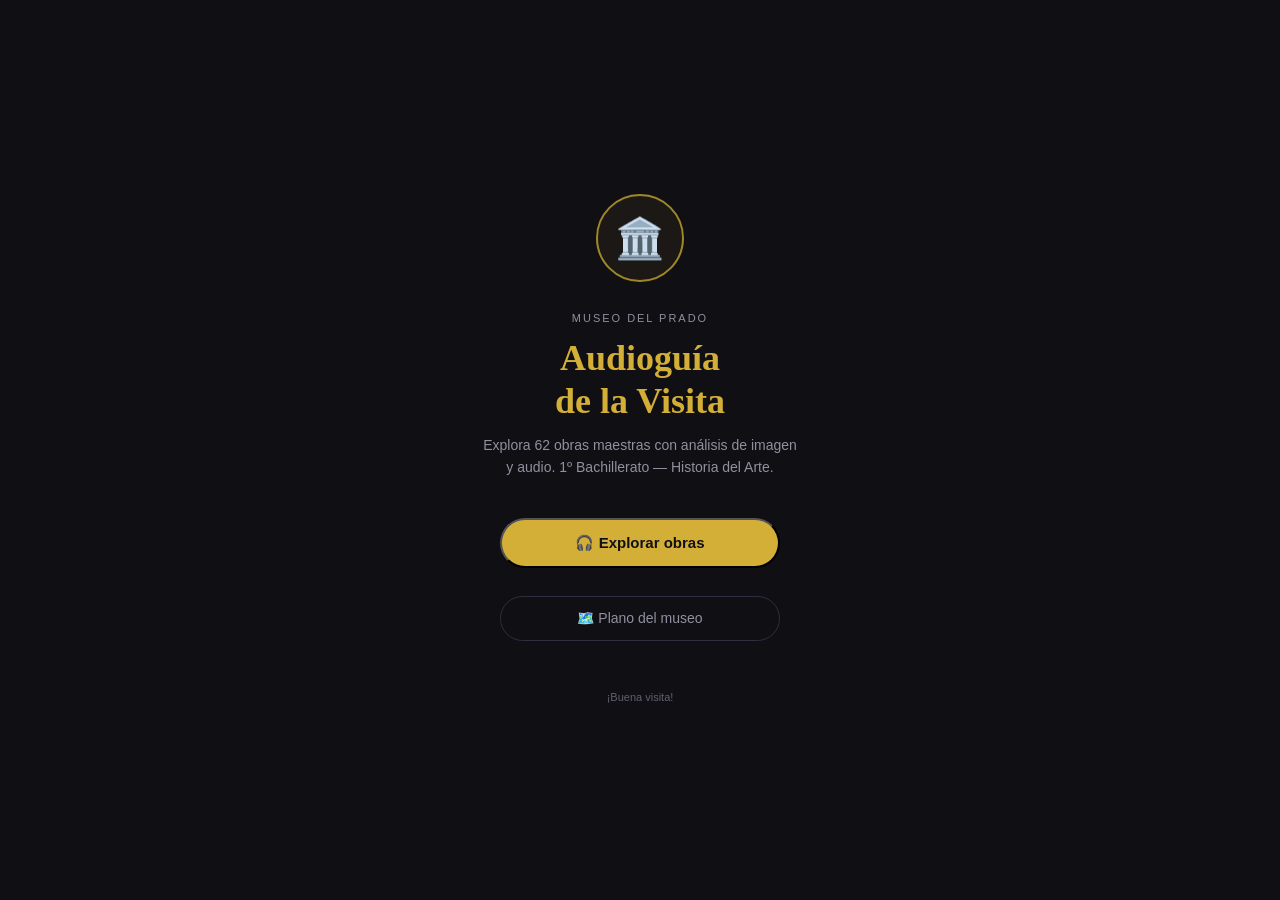
<file: index.html>
<!DOCTYPE html>
<html lang="es">
<head>
  <meta charset="UTF-8">
  <meta name="viewport" content="width=device-width, initial-scale=1.0">
  <meta name="description" content="Audioguía digital del Museo del Prado — 1º Bachillerato">
  <meta name="theme-color" content="#c8a96e">
  <title>Audioguía · Museo del Prado</title>
  <link rel="manifest" href="manifest.json">
  <link rel="apple-touch-icon" href="assets/icons/apple-touch-icon.png">
  <link rel="stylesheet" href="css/style.css">
  <script>
    if ('serviceWorker' in navigator) {
      navigator.serviceWorker.register('./sw.js')
        .catch(err => console.warn('SW no registrado:', err));
    }
  </script>
  <style>
    /* Estilos específicos de la pantalla de inicio */
    body { overflow-x: hidden; }

    /* ── PANTALLA DE BIENVENIDA ── */
    #screen-welcome {
      display: flex;
      flex-direction: column;
      min-height: 100vh;
      align-items: center;
      justify-content: center;
      padding: 40px 24px;
      text-align: center;
    }
    .welcome-emblem {
      width: 88px; height: 88px;
      border: 2px solid #A08828;
      border-radius: 50%;
      display: flex; align-items: center; justify-content: center;
      font-size: 40px;
      margin: 0 auto 28px;
      background: rgba(212,175,55,0.06);
    }
    .welcome-supertitle {
      font-size: 11px;
      letter-spacing: 0.18em;
      color: #9090A0;
      text-transform: uppercase;
      margin-bottom: 10px;
    }
    .welcome-title {
      font-family: Georgia, serif;
      font-size: clamp(24px, 7vw, 36px);
      color: #D4AF37;
      line-height: 1.2;
      margin-bottom: 10px;
    }
    .welcome-sub {
      font-size: 14px;
      color: #9090A0;
      margin-bottom: 40px;
      max-width: 320px;
    }
    .welcome-actions { display: flex; flex-direction: column; gap: 12px; width: 100%; max-width: 280px; }

    /* ── PANTALLA PRINCIPAL (lista de obras) ── */
    #screen-main { display: none; }

    .main-header {
      background: #1A1A24;
      border-bottom: 1px solid #2E2E40;
      padding: 14px 16px 12px;
      position: sticky;
      top: 0;
      z-index: 50;
    }
    .main-header-top {
      display: flex;
      align-items: center;
      justify-content: space-between;
      margin-bottom: 12px;
    }
    .main-header-logo {
      font-family: Georgia, serif;
      font-size: 15px;
      color: #D4AF37;
      letter-spacing: 0.04em;
    }
    .main-header-count {
      font-size: 12px;
      color: #606070;
    }

    /* Contenido desplazable */
    .main-content {
      padding: 16px 16px 32px;
      max-width: 680px;
      margin: 0 auto;
    }

    /* Obras list */
    #obras-list .obra-card-mini:not([data-visible="true"]) { display: none; }
  </style>
</head>
<body>

<!-- ═══════════════════════════════════════════
     PANTALLA 1: BIENVENIDA
═══════════════════════════════════════════ -->
<div id="screen-welcome">
  <div class="welcome-emblem">🏛️</div>
  <p class="welcome-supertitle">Museo del Prado</p>
  <h1 class="welcome-title">Audioguía<br>de la Visita</h1>
  <p class="welcome-sub">Explora 62 obras maestras con análisis de imagen y audio. 1º Bachillerato — Historia del Arte.</p>
  <div class="welcome-actions">
    <button class="home-btn" onclick="mostrarPantallaObras()">
      🎧 Explorar obras
    </button>
    <a href="assets/plano/plano_esp.pdf" target="_blank" rel="noopener" class="home-btn-secondary">
      🗺️ Plano del museo
    </a>
  </div>
  <p class="home-footer">
    ¡Buena visita!
  </p>
</div>

<!-- ═══════════════════════════════════════════
     PANTALLA 2: LISTA DE OBRAS
═══════════════════════════════════════════ -->
<div id="screen-main">

  <div class="main-header">
    <div class="main-header-top">
      <span class="main-header-logo">🏛️ Audioguía · Prado</span>
      <span class="main-header-count" id="obras-count"></span>
    </div>

    <!-- Barra de búsqueda -->
    <div class="search-bar">
      <span class="search-icon" aria-hidden="true">🔍</span>
      <input
        type="search"
        id="search-input"
        placeholder="Buscar obra o autor…"
        autocomplete="off"
        autocorrect="off"
        spellcheck="false"
        oninput="filtrar()"
      >
    </div>

    <!-- Chips de sala -->
    <div class="sala-filter" id="sala-filter" role="group" aria-label="Filtrar por sala">
      <button class="sala-chip active" data-sala="" onclick="filtrarSala(this, '')">Todas</button>
      <!-- Los chips de salas se generan dinámicamente -->
    </div>
  </div>

  <div class="main-content">
    <div id="obras-list" class="obras-list" role="list">
      <!-- Las cards se generan dinámicamente -->
    </div>
    <div id="empty-state" class="empty-state hidden">
      <div class="empty-icon">🔎</div>
      <p>No se encontraron obras con ese criterio.</p>
    </div>
  </div>

</div>

<!-- ═══════════════════════════════════════════
     SCRIPTS
═══════════════════════════════════════════ -->
<script src="js/data.js"></script>
<script>
// ── Estado de filtros ──────────────────────────────────────────
let salaActiva = '';
let textoBusqueda = '';

// ── Inicialización ─────────────────────────────────────────────
function init() {
  generarChipsSalas();
  renderizarObras();
}

// ── Pantalla de bienvenida → lista ─────────────────────────────
function mostrarPantallaObras() {
  document.getElementById('screen-welcome').style.display = 'none';
  document.getElementById('screen-main').style.display = 'block';
  init();
}

// ── Generar chips de salas únicas ──────────────────────────────
function generarChipsSalas() {
  const salas = [...new Set(OBRAS.map(o => o.sala))].sort((a, b) => {
    const na = parseInt(a), nb = parseInt(b);
    if (!isNaN(na) && !isNaN(nb)) return na - nb;
    return a.localeCompare(b);
  });

  const container = document.getElementById('sala-filter');
  salas.forEach(sala => {
    const btn = document.createElement('button');
    btn.className = 'sala-chip';
    btn.dataset.sala = sala;
    btn.textContent = 'Sala ' + sala;
    btn.onclick = function() { filtrarSala(this, sala); };
    container.appendChild(btn);
  });
}

// ── Renderizar lista de obras ──────────────────────────────────
function renderizarObras() {
  const lista = document.getElementById('obras-list');
  lista.innerHTML = '';

  const q = textoBusqueda.toLowerCase().trim();
  let visibles = 0;

  OBRAS.forEach(obra => {
    const coincideTexto = !q ||
      obra.tituloCarta.toLowerCase().includes(q) ||
      obra.autor.toLowerCase().includes(q) ||
      obra.sala.includes(q);
    const coincideSala = !salaActiva || obra.sala === salaActiva;
    const visible = coincideTexto && coincideSala;

    if (visible) visibles++;

    const card = crearCardMini(obra, visible);
    lista.appendChild(card);
  });

  // Estado vacío
  document.getElementById('empty-state').classList.toggle('hidden', visibles > 0);
  document.getElementById('obras-count').textContent =
    visibles === OBRAS.length ? `${OBRAS.length} obras` : `${visibles} de ${OBRAS.length}`;
}

// ── Crear card mini ────────────────────────────────────────────
function crearCardMini(obra, visible) {
  const a = document.createElement('a');
  a.className = 'obra-card-mini';
  a.href = `obra.html?id=${obra.id}`;
  a.setAttribute('role', 'listitem');
  a.dataset.visible = visible;

  const iconoTipo = obra.tipo === 'carousel' ? ' 🖼️' : obra.tipo === 'accordion' ? ' 📂' : '';

  a.innerHTML = `
    <img
      class="obra-thumb"
      src="${obra.img}"
      alt="${obra.tituloCarta}"
      loading="lazy"
      onerror="this.style.background='#22222F';this.removeAttribute('src')"
    >
    <div class="obra-card-info">
      <div class="obra-card-titulo">${obra.tituloCarta}${iconoTipo}</div>
      <div class="obra-card-autor">${obra.autor}</div>
    </div>
    <span class="obra-card-sala">Sala ${obra.sala}</span>
  `;
  return a;
}

// ── Filtros ────────────────────────────────────────────────────
function filtrar() {
  textoBusqueda = document.getElementById('search-input').value;
  renderizarObras();
}

function filtrarSala(btn, sala) {
  salaActiva = sala;
  document.querySelectorAll('.sala-chip').forEach(c => c.classList.remove('active'));
  btn.classList.add('active');
  renderizarObras();
  // Auto-scroll al inicio de la lista
  document.getElementById('obras-list').scrollIntoView({ behavior: 'smooth', block: 'start' });
}

// Auto-iniciar si venimos directamente a index (sin bienvenida)
const params = new URLSearchParams(window.location.search);
if (params.get('lista') === '1') {
  mostrarPantallaObras();
}
</script>

</body>
</html>
</file>
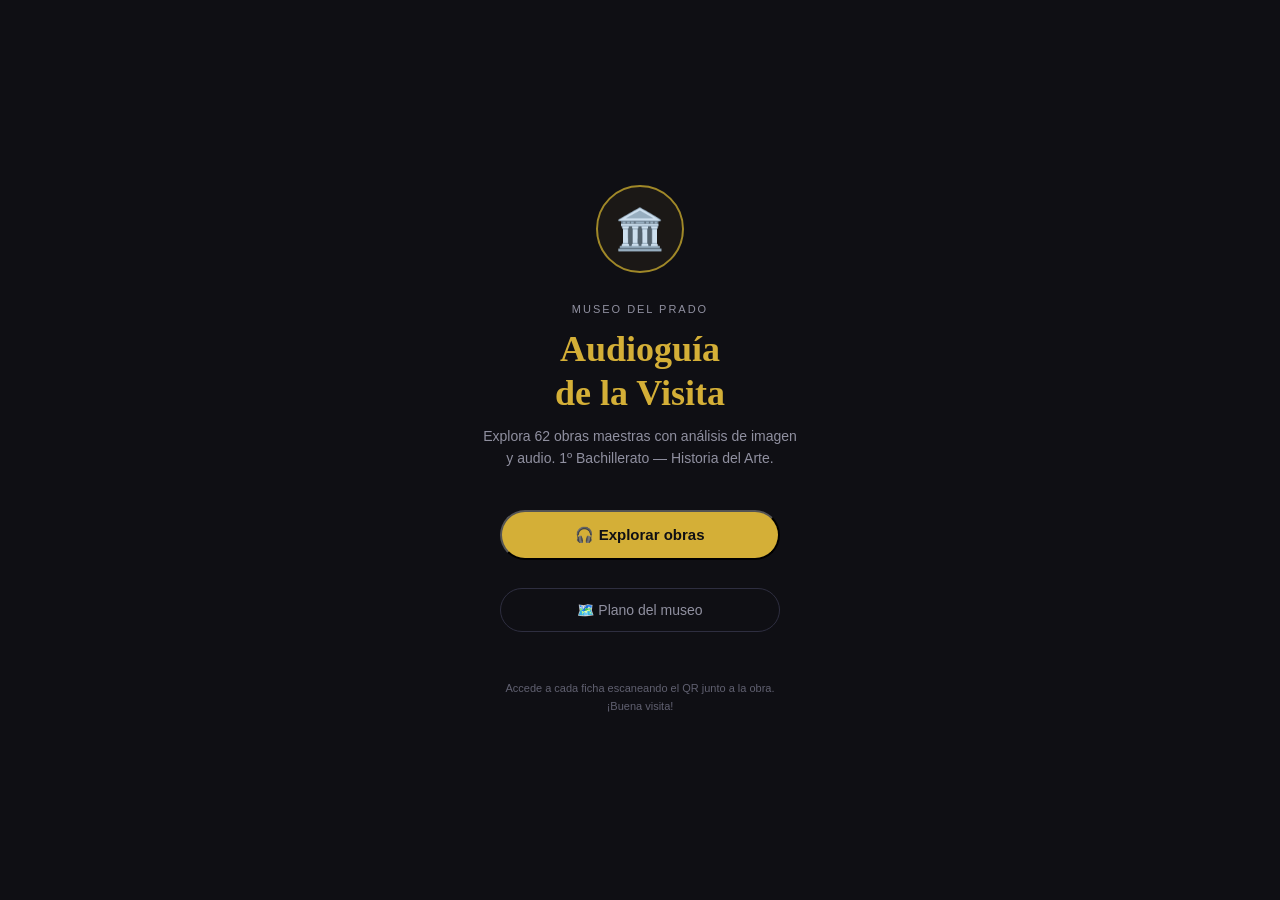
<file: web/index.html>
<!DOCTYPE html>
<html lang="es">
<head>
  <meta charset="UTF-8">
  <meta name="viewport" content="width=device-width, initial-scale=1.0">
  <meta name="description" content="Audioguía digital del Museo del Prado — 1º Bachillerato">
  <title>Audioguía · Museo del Prado</title>
  <link rel="stylesheet" href="css/style.css">
  <style>
    /* Estilos específicos de la pantalla de inicio */
    body { overflow-x: hidden; }

    /* ── PANTALLA DE BIENVENIDA ── */
    #screen-welcome {
      display: flex;
      flex-direction: column;
      min-height: 100vh;
      align-items: center;
      justify-content: center;
      padding: 40px 24px;
      text-align: center;
    }
    .welcome-emblem {
      width: 88px; height: 88px;
      border: 2px solid #A08828;
      border-radius: 50%;
      display: flex; align-items: center; justify-content: center;
      font-size: 40px;
      margin: 0 auto 28px;
      background: rgba(212,175,55,0.06);
    }
    .welcome-supertitle {
      font-size: 11px;
      letter-spacing: 0.18em;
      color: #9090A0;
      text-transform: uppercase;
      margin-bottom: 10px;
    }
    .welcome-title {
      font-family: Georgia, serif;
      font-size: clamp(24px, 7vw, 36px);
      color: #D4AF37;
      line-height: 1.2;
      margin-bottom: 10px;
    }
    .welcome-sub {
      font-size: 14px;
      color: #9090A0;
      margin-bottom: 40px;
      max-width: 320px;
    }
    .welcome-actions { display: flex; flex-direction: column; gap: 12px; width: 100%; max-width: 280px; }

    /* ── PANTALLA PRINCIPAL (lista de obras) ── */
    #screen-main { display: none; }

    .main-header {
      background: #1A1A24;
      border-bottom: 1px solid #2E2E40;
      padding: 14px 16px 12px;
      position: sticky;
      top: 0;
      z-index: 50;
    }
    .main-header-top {
      display: flex;
      align-items: center;
      justify-content: space-between;
      margin-bottom: 12px;
    }
    .main-header-logo {
      font-family: Georgia, serif;
      font-size: 15px;
      color: #D4AF37;
      letter-spacing: 0.04em;
    }
    .main-header-count {
      font-size: 12px;
      color: #606070;
    }

    /* Contenido desplazable */
    .main-content {
      padding: 16px 16px 32px;
      max-width: 680px;
      margin: 0 auto;
    }

    /* Obras list */
    #obras-list .obra-card-mini:not([data-visible="true"]) { display: none; }
  </style>
</head>
<body>

<!-- ═══════════════════════════════════════════
     PANTALLA 1: BIENVENIDA
═══════════════════════════════════════════ -->
<div id="screen-welcome">
  <div class="welcome-emblem">🏛️</div>
  <p class="welcome-supertitle">Museo del Prado</p>
  <h1 class="welcome-title">Audioguía<br>de la Visita</h1>
  <p class="welcome-sub">Explora 62 obras maestras con análisis de imagen y audio. 1º Bachillerato — Historia del Arte.</p>
  <div class="welcome-actions">
    <button class="home-btn" onclick="mostrarPantallaObras()">
      🎧 Explorar obras
    </button>
    <a href="https://www.museodelprado.es/visita/plano" target="_blank" rel="noopener" class="home-btn-secondary">
      🗺️ Plano del museo
    </a>
  </div>
  <p class="home-footer">
    Accede a cada ficha escaneando el QR junto a la obra.<br>
    ¡Buena visita!
  </p>
</div>

<!-- ═══════════════════════════════════════════
     PANTALLA 2: LISTA DE OBRAS
═══════════════════════════════════════════ -->
<div id="screen-main">

  <div class="main-header">
    <div class="main-header-top">
      <span class="main-header-logo">🏛️ Audioguía · Prado</span>
      <span class="main-header-count" id="obras-count"></span>
    </div>

    <!-- Barra de búsqueda -->
    <div class="search-bar">
      <span class="search-icon" aria-hidden="true">🔍</span>
      <input
        type="search"
        id="search-input"
        placeholder="Buscar obra o autor…"
        autocomplete="off"
        autocorrect="off"
        spellcheck="false"
        oninput="filtrar()"
      >
    </div>

    <!-- Chips de sala -->
    <div class="sala-filter" id="sala-filter" role="group" aria-label="Filtrar por sala">
      <button class="sala-chip active" data-sala="" onclick="filtrarSala(this, '')">Todas</button>
      <!-- Los chips de salas se generan dinámicamente -->
    </div>
  </div>

  <div class="main-content">
    <div id="obras-list" class="obras-list" role="list">
      <!-- Las cards se generan dinámicamente -->
    </div>
    <div id="empty-state" class="empty-state hidden">
      <div class="empty-icon">🔎</div>
      <p>No se encontraron obras con ese criterio.</p>
    </div>
  </div>

</div>

<!-- ═══════════════════════════════════════════
     SCRIPTS
═══════════════════════════════════════════ -->
<script src="js/data.js"></script>
<script>
// ── Estado de filtros ──────────────────────────────────────────
let salaActiva = '';
let textoBusqueda = '';

// ── Inicialización ─────────────────────────────────────────────
function init() {
  generarChipsSalas();
  renderizarObras();
}

// ── Pantalla de bienvenida → lista ─────────────────────────────
function mostrarPantallaObras() {
  document.getElementById('screen-welcome').style.display = 'none';
  document.getElementById('screen-main').style.display = 'block';
  init();
}

// ── Generar chips de salas únicas ──────────────────────────────
function generarChipsSalas() {
  const salas = [...new Set(OBRAS.map(o => o.sala))].sort((a, b) => {
    const na = parseInt(a), nb = parseInt(b);
    if (!isNaN(na) && !isNaN(nb)) return na - nb;
    return a.localeCompare(b);
  });

  const container = document.getElementById('sala-filter');
  salas.forEach(sala => {
    const btn = document.createElement('button');
    btn.className = 'sala-chip';
    btn.dataset.sala = sala;
    btn.textContent = 'Sala ' + sala;
    btn.onclick = function() { filtrarSala(this, sala); };
    container.appendChild(btn);
  });
}

// ── Renderizar lista de obras ──────────────────────────────────
function renderizarObras() {
  const lista = document.getElementById('obras-list');
  lista.innerHTML = '';

  const q = textoBusqueda.toLowerCase().trim();
  let visibles = 0;

  OBRAS.forEach(obra => {
    const coincideTexto = !q ||
      obra.tituloCarta.toLowerCase().includes(q) ||
      obra.autor.toLowerCase().includes(q) ||
      obra.sala.includes(q);
    const coincideSala = !salaActiva || obra.sala === salaActiva;
    const visible = coincideTexto && coincideSala;

    if (visible) visibles++;

    const card = crearCardMini(obra, visible);
    lista.appendChild(card);
  });

  // Estado vacío
  document.getElementById('empty-state').classList.toggle('hidden', visibles > 0);
  document.getElementById('obras-count').textContent =
    visibles === OBRAS.length ? `${OBRAS.length} obras` : `${visibles} de ${OBRAS.length}`;
}

// ── Crear card mini ────────────────────────────────────────────
function crearCardMini(obra, visible) {
  const a = document.createElement('a');
  a.className = 'obra-card-mini';
  a.href = `obra.html?id=${obra.id}`;
  a.setAttribute('role', 'listitem');
  a.dataset.visible = visible;

  const iconoTipo = obra.tipo === 'carousel' ? ' 🖼️' : obra.tipo === 'accordion' ? ' 📂' : '';

  a.innerHTML = `
    <img
      class="obra-thumb"
      src="${obra.img}"
      alt="${obra.tituloCarta}"
      loading="lazy"
      onerror="this.style.background='#22222F';this.removeAttribute('src')"
    >
    <div class="obra-card-info">
      <div class="obra-card-titulo">${obra.tituloCarta}${iconoTipo}</div>
      <div class="obra-card-autor">${obra.autor}</div>
    </div>
    <span class="obra-card-sala">Sala ${obra.sala}</span>
  `;
  return a;
}

// ── Filtros ────────────────────────────────────────────────────
function filtrar() {
  textoBusqueda = document.getElementById('search-input').value;
  renderizarObras();
}

function filtrarSala(btn, sala) {
  salaActiva = sala;
  document.querySelectorAll('.sala-chip').forEach(c => c.classList.remove('active'));
  btn.classList.add('active');
  renderizarObras();
  // Auto-scroll al inicio de la lista
  document.getElementById('obras-list').scrollIntoView({ behavior: 'smooth', block: 'start' });
}

// Auto-iniciar si venimos directamente a index (sin bienvenida)
const params = new URLSearchParams(window.location.search);
if (params.get('lista') === '1') {
  mostrarPantallaObras();
}
</script>

</body>
</html>
</file>
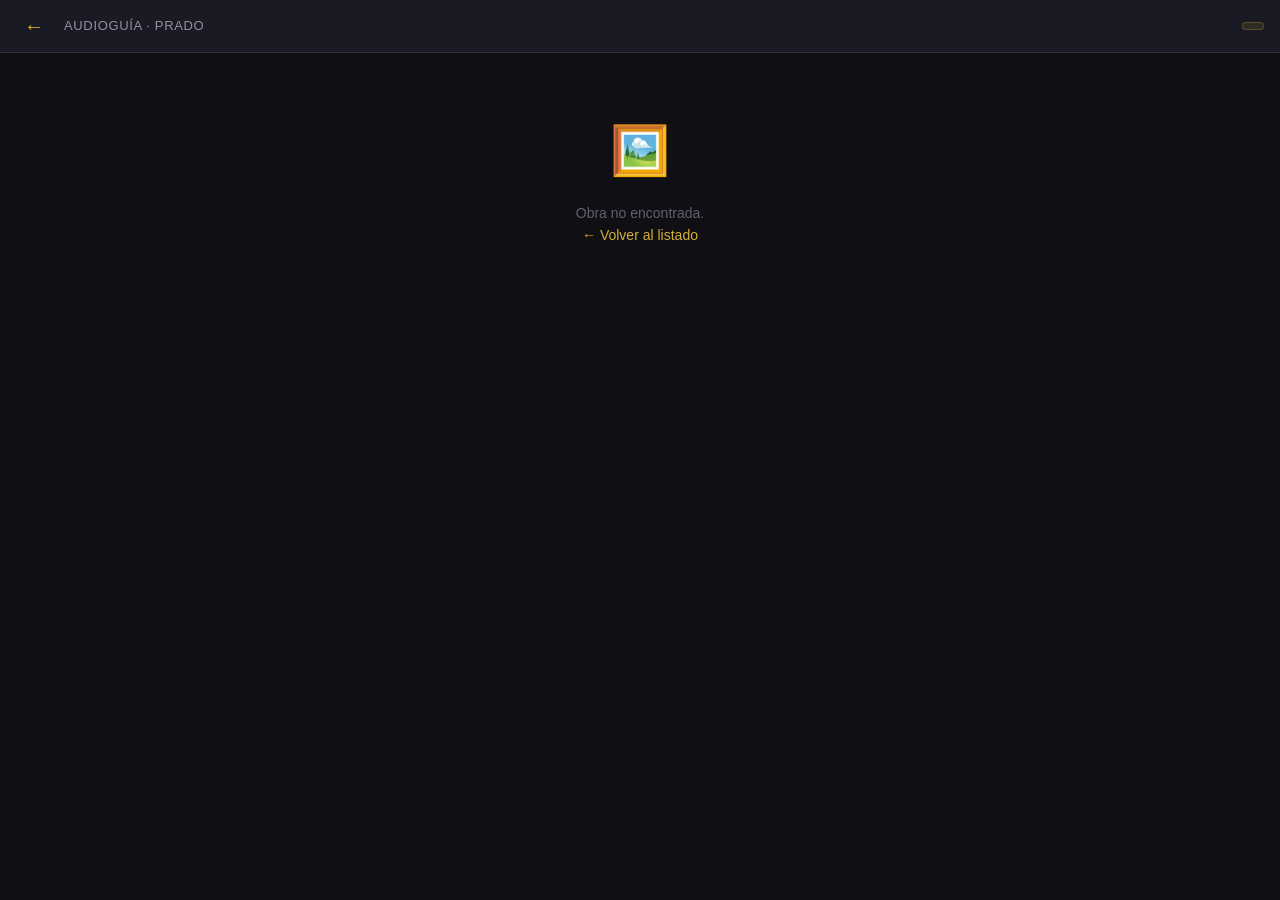
<file: obra.html>
<!DOCTYPE html>
<html lang="es">
<head>
  <meta charset="UTF-8">
  <meta name="viewport" content="width=device-width, initial-scale=1.0">
  <meta name="theme-color" content="#c8a96e">
  <title>Cargando obra… · Audioguía Prado</title>
  <link rel="manifest" href="manifest.json">
  <link rel="apple-touch-icon" href="assets/icons/apple-touch-icon.png">
  <link rel="stylesheet" href="css/style.css">
  <script>
    if ('serviceWorker' in navigator) {
      navigator.serviceWorker.register('./sw.js')
        .catch(err => console.warn('SW no registrado:', err));
    }
  </script>
</head>
<body>

<!-- ── CABECERA ─────────────────────────────────────────────── -->
<header class="site-header" id="site-header">
  <a href="index.html?lista=1" class="back-btn" aria-label="Volver al listado">←</a>
  <span class="header-title" id="header-title">Audioguía · Prado</span>
  <span class="header-sala" id="header-sala"></span>
</header>

<!-- ── CONTENIDO PRINCIPAL ─────────────────────────────────── -->
<main id="main-content">
  <div class="spinner" id="loading"></div>
</main>

<!-- ── SCRIPTS ──────────────────────────────────────────────── -->
<script src="js/data.js"></script>
<script>
// ══════════════════════════════════════════════════════════════
//  obra.js — Ficha individual de obra
//  Renderiza la obra cuyo id viene en ?id=N
// ══════════════════════════════════════════════════════════════

// VARIABLES DE ESTADO — deben declararse ANTES del bloque if/else
// para evitar Temporal Dead Zone con `let`
let audio, playing = false;
let carouselIdx = 0;

const params = new URLSearchParams(window.location.search);
const obraId = parseInt(params.get('id'));
const obra   = OBRAS.find(o => o.id === obraId);

if (!obra) {
  document.getElementById('main-content').innerHTML = `
    <div class="empty-state">
      <div class="empty-icon">🖼️</div>
      <p>Obra no encontrada.</p>
      <p><a href="index.html?lista=1">← Volver al listado</a></p>
    </div>`;
} else {
  // Actualizar <title> y cabecera
  document.title = `${obra.tituloCarta} · Audioguía Prado`;
  document.getElementById('header-title').textContent = obra.autor || 'Audioguía Prado';
  document.getElementById('header-sala').textContent = 'Sala ' + obra.sala;

  // Renderizar la ficha
  document.getElementById('loading').remove();
  document.getElementById('main-content').innerHTML = construirFicha(obra);

  // Inicializar componentes interactivos
  inicializarAudio();
  inicializarToggles();
  if (obra.tipo === 'carousel') inicializarCarousel();
}

// ══════════════════════════════════════════════════════════════
//  CONSTRUCCIÓN HTML DE LA FICHA
// ══════════════════════════════════════════════════════════════

function construirFicha(o) {
  return `
    ${construirImagen(o)}
    ${construirFichaCabecera(o)}
    ${construirFichaTecnica(o)}
    ${construirAudio(o)}
    ${construirAnalisis(o)}
    ${construirNavegacion(o)}
  `;
}

// ── Imagen / Carrusel ──────────────────────────────────────────
function construirImagen(o) {
  if (o.tipo === 'carousel' && o.imgs && o.imgs.length > 1) {
    const slides = o.imgs.map((src, i) => `
      <div class="carousel-slide">
        <img src="${src}" alt="${o.imgsLabel ? o.imgsLabel[i] : o.tituloCarta}" loading="eager">
      </div>`).join('');
    const dots = o.imgs.map((_, i) =>
      `<button class="carousel-dot${i===0?' active':''}" data-idx="${i}" aria-label="Imagen ${i+1}"></button>`
    ).join('');
    const labels = o.imgsLabel ? o.imgsLabel.map((l, i) =>
      `<span class="carousel-label" id="carousel-label" style="${i>0?'display:none':''}">${l}</span>`
    )[0] : '';

    return `
      <div class="carousel" id="carousel">
        <div class="carousel-track" id="carousel-track">${slides}</div>
        ${labels}
        <button class="carousel-arrow prev" onclick="moverCarousel(-1)" aria-label="Anterior">‹</button>
        <button class="carousel-arrow next" onclick="moverCarousel(1)" aria-label="Siguiente">›</button>
        <div class="carousel-nav">${dots}</div>
      </div>`;
  }
  return `<img
    class="obra-hero"
    src="${o.img}"
    alt="${o.tituloCarta}"
    loading="eager"
    onerror="this.style.background='#111';this.style.minHeight='200px'"
  >`;
}

// ── Cabecera de la ficha ───────────────────────────────────────
function construirFichaCabecera(o) {
  const tags = [];
  if (o.fecha)  tags.push(`<span class="ficha-tag">📅 ${o.fecha}</span>`);
  if (o.estilo) tags.push(`<span class="ficha-tag">🎨 ${o.estilo}</span>`);

  return `
    <div class="ficha-header">
      <h1 class="ficha-titulo">${o.tituloCarta}</h1>
      <p class="ficha-autor">${o.autor}</p>
      <div class="ficha-meta">${tags.join('')}</div>
    </div>
    ${o.intro ? `<div class="obra-intro">"${o.intro}"</div>` : ''}
  `;
}

// ── Tabla técnica colapsable ───────────────────────────────────
function construirFichaTecnica(o) {
  const filas = [
    ['Título completo', o.tituloCarta],
    ['Autor',           o.autor],
    ['Fecha',           o.fecha],
    ['Estilo',          o.estilo],
    ['Técnica',         o.tecnica],
    ['Dimensiones',     o.dimensiones],
    ['Sala (Prado)',     o.sala],
  ].filter(f => f[1]);

  const rows = filas.map(([k, v]) => `
    <tr><td>${k}</td><td>${v}</td></tr>`).join('');

  return `
    <button class="ficha-tecnica-toggle" id="toggle-ficha" onclick="toggleFicha(this)">
      <span>📋 Ficha técnica</span>
      <span class="toggle-icon">▾</span>
    </button>
    <div class="ficha-tecnica-body" id="ficha-body">
      <table class="ficha-table"><tbody>${rows}</tbody></table>
    </div>
  `;
}

// ── Reproductor de audio ───────────────────────────────────────
function construirAudio(o) {
  return `
    <div class="audio-section">
      <div class="audio-player">
        <div class="audio-controls">
          <button class="btn-play" id="btn-play" onclick="toggleAudio()" aria-label="Reproducir audioguía">
            ▶
          </button>
          <div class="audio-info">
            <div class="audio-label">🎙️ Audioguía</div>
            <div class="audio-time" id="audio-time">0:00 / —</div>
          </div>
        </div>
        <input
          type="range"
          class="audio-progress"
          id="audio-progress"
          min="0" max="100" value="0"
          aria-label="Progreso del audio"
          oninput="buscarAudio(this.value)"
        >
        <audio id="audio-el" preload="metadata">
          <source src="${o.audio}" type="audio/mpeg">
          Tu navegador no soporta audio HTML5.
        </audio>
      </div>
    </div>
  `;
}

// ── Bloques de análisis ────────────────────────────────────────
function construirAnalisis(o) {
  let html = '<div class="analisis-section">';

  if (o.tipo === 'accordion' && o.accordion) {
    // Caso especial: Frescos — 2 subfichas en acordeón principal
    o.accordion.forEach((sub, si) => {
      html += `
        <div class="bloque-accordion">
          <button class="bloque-toggle ${si===0?'open':''}" onclick="toggleBloque(this)">
            <div class="bloque-toggle-left">
              <span class="bloque-num">0${si+1}</span>
              <span class="bloque-label">${sub.titulo}</span>
            </div>
            <span class="bloque-chevron">▾</span>
          </button>
          <div class="bloque-body ${si===0?'open':''}">
            ${construirBloques(sub.bloques)}
          </div>
        </div>`;
    });
  } else {
    html += construirBloques(o.bloques);
  }

  html += '</div>';
  return html;
}

function construirBloques(bloques) {
  if (!bloques) return '<p style="padding:16px;color:#606070">Análisis no disponible.</p>';
  const orden = [
    ['formal',       '01', 'Análisis Formal'],
    ['iconografico', '02', 'Análisis Iconográfico e Iconológico'],
    ['interpretacion','03','Interpretación Sintetizada'],
  ];
  return orden.map(([key, num, titulo], i) => {
    const bloque = bloques[key];
    if (!bloque) return '';
    const contenido = bloque.html || bloque;
    // Limpiar tablas vacías y elementos basura del pandoc
    const html_limpio = limpiarHtml(contenido);
    return `
      <div class="bloque-accordion">
        <button class="bloque-toggle ${i===0?'open':''}" onclick="toggleBloque(this)">
          <div class="bloque-toggle-left">
            <span class="bloque-num">${num}</span>
            <span class="bloque-label">${bloque.titulo || titulo}</span>
          </div>
          <span class="bloque-chevron">▾</span>
        </button>
        <div class="bloque-body ${i===0?'open':''}">
          <div class="analisis-html">${html_limpio}</div>
        </div>
      </div>`;
  }).join('');
}

function limpiarHtml(html) {
  if (!html) return '';
  // Quitar atributos peligrosos/inútiles
  return html
    .replace(/\s*(class|style|id|data-[^=]*)="[^"]*"/g, '')
    .replace(/<(script|link|meta)[^>]*>.*?<\/\1>/gi, '')
    .replace(/<col\b[^>]*>/g, '')
    .replace(/<colgroup>.*?<\/colgroup>/gs, '')
    .replace(/<div>\s*<\/div>/g, '')
    .trim();
}

// ── Navegación anterior / siguiente ───────────────────────────
function construirNavegacion(o) {
  const prev = OBRAS.find(x => x.id === o.id - 1);
  const next = OBRAS.find(x => x.id === o.id + 1);
  if (!prev && !next) return '';
  return `
    <nav style="display:flex;justify-content:space-between;padding:16px;border-top:1px solid #2E2E40;margin-top:8px;">
      ${prev ? `<a href="obra.html?id=${prev.id}" style="font-size:13px;color:#9090A0;text-decoration:none;">← ${prev.tituloCarta.substring(0,28)}…</a>` : '<span></span>'}
      ${next ? `<a href="obra.html?id=${next.id}" style="font-size:13px;color:#9090A0;text-decoration:none;text-align:right">${next.tituloCarta.substring(0,28)}… →</a>` : '<span></span>'}
    </nav>`;
}

// ══════════════════════════════════════════════════════════════
//  INTERACTIVIDAD
// ══════════════════════════════════════════════════════════════

// ── Audio ──────────────────────────────────────────────────────
function inicializarAudio() {
  audio = document.getElementById('audio-el');
  if (!audio) return;

  // Cargar metadatos al inicializar (permite mostrar duración)
  audio.load();

  audio.addEventListener('loadedmetadata', () => {
    document.getElementById('audio-time').textContent =
      `0:00 / ${formatTime(audio.duration)}`;
  });

  audio.addEventListener('timeupdate', () => {
    if (!audio.duration) return;
    const pct = (audio.currentTime / audio.duration) * 100;
    document.getElementById('audio-progress').value = pct;
    document.getElementById('audio-time').textContent =
      `${formatTime(audio.currentTime)} / ${formatTime(audio.duration)}`;
  });

  audio.addEventListener('ended', () => {
    playing = false;
    document.getElementById('btn-play').textContent = '▶';
    document.getElementById('audio-progress').value = 0;
  });

  // Si el archivo no carga, mostrar error discreto
  audio.addEventListener('error', () => {
    document.getElementById('audio-time').textContent = 'Audio no disponible';
  });
}

async function toggleAudio() {
  if (!audio) return;

  if (playing) {
    audio.pause();
    document.getElementById('btn-play').textContent = '▶';
    playing = false;
  } else {
    try {
      await audio.play();
      document.getElementById('btn-play').textContent = '⏸';
      playing = true;
    } catch (err) {
      // El navegador bloqueó la reproducción (frecuente en file://)
      // En GitHub Pages esto no ocurrirá
      document.getElementById('audio-time').textContent = 'Abre desde un servidor para reproducir';
      console.warn('Audio bloqueado:', err.message);
    }
  }
}

function buscarAudio(val) {
  if (!audio || !audio.duration) return;
  audio.currentTime = (val / 100) * audio.duration;
}

function formatTime(sec) {
  if (!sec || isNaN(sec)) return '—';
  const m = Math.floor(sec / 60);
  const s = Math.floor(sec % 60).toString().padStart(2, '0');
  return `${m}:${s}`;
}

// ── Toggles (ficha técnica) ────────────────────────────────────
function inicializarToggles() { /* ya manejado inline */ }

function toggleFicha(btn) {
  btn.classList.toggle('open');
  document.getElementById('ficha-body').classList.toggle('open');
}

// ── Acordeón de bloques ────────────────────────────────────────
function toggleBloque(btn) {
  const body = btn.nextElementSibling;
  btn.classList.toggle('open');
  body.classList.toggle('open');
}

// ── Carrusel ───────────────────────────────────────────────────
function inicializarCarousel() {
  document.querySelectorAll('.carousel-dot').forEach((dot, i) => {
    dot.onclick = () => irASlide(i);
  });
}

function moverCarousel(dir) {
  const total = obra.imgs ? obra.imgs.length : 0;
  irASlide((carouselIdx + dir + total) % total);
}

function irASlide(idx) {
  carouselIdx = idx;
  const track = document.getElementById('carousel-track');
  if (track) track.style.transform = `translateX(-${idx * 100}%)`;

  // Actualizar dots
  document.querySelectorAll('.carousel-dot').forEach((d, i) =>
    d.classList.toggle('active', i === idx));

  // Actualizar label
  const labelEl = document.getElementById('carousel-label');
  if (labelEl && obra.imgsLabel) {
    labelEl.textContent = obra.imgsLabel[idx] || '';
  }
}
</script>

</body>
</html>
</file>
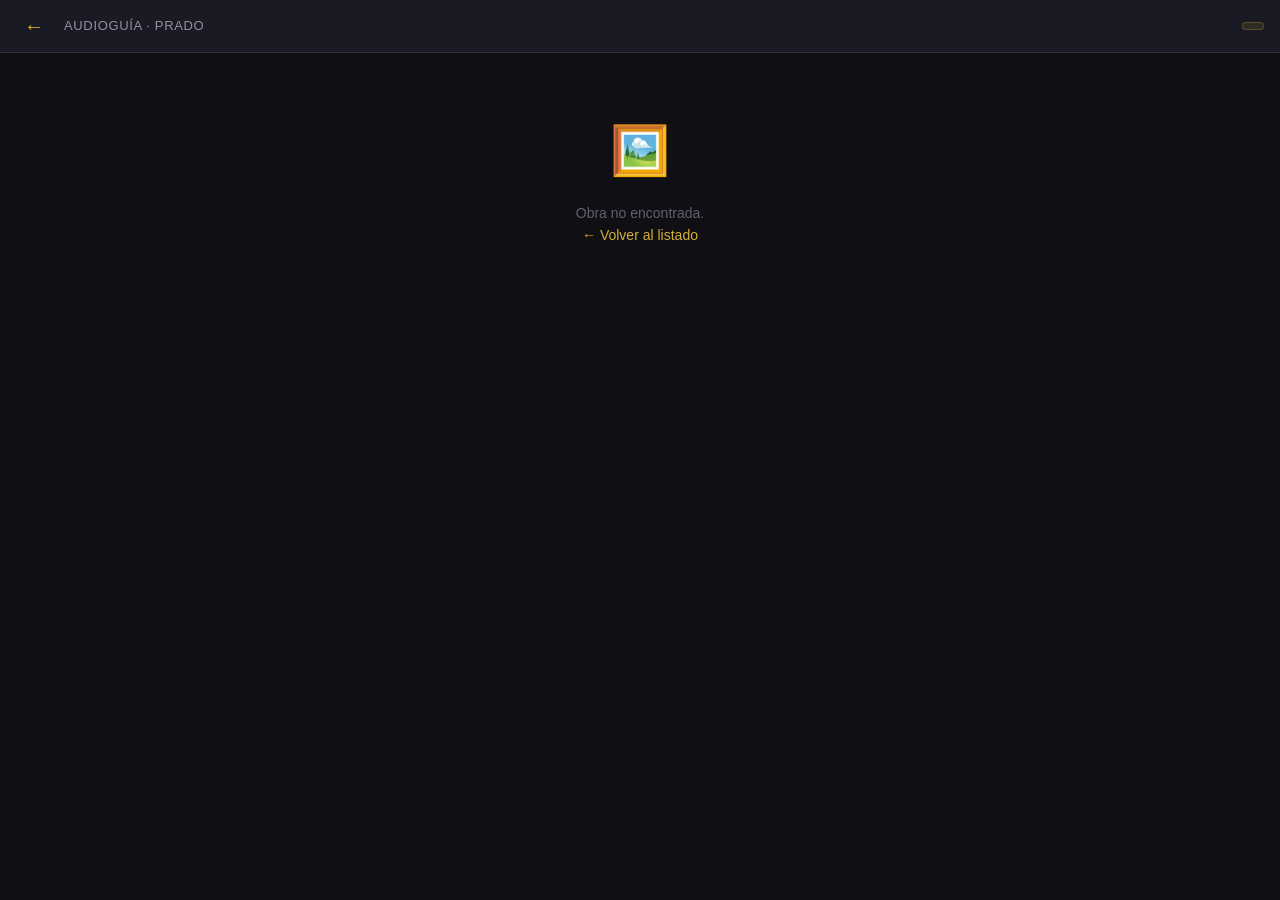
<file: web/obra.html>
<!DOCTYPE html>
<html lang="es">
<head>
  <meta charset="UTF-8">
  <meta name="viewport" content="width=device-width, initial-scale=1.0">
  <title>Cargando obra… · Audioguía Prado</title>
  <link rel="stylesheet" href="css/style.css">
</head>
<body>

<!-- ── CABECERA ─────────────────────────────────────────────── -->
<header class="site-header" id="site-header">
  <a href="index.html?lista=1" class="back-btn" aria-label="Volver al listado">←</a>
  <span class="header-title" id="header-title">Audioguía · Prado</span>
  <span class="header-sala" id="header-sala"></span>
</header>

<!-- ── CONTENIDO PRINCIPAL ─────────────────────────────────── -->
<main id="main-content">
  <div class="spinner" id="loading"></div>
</main>

<!-- ── SCRIPTS ──────────────────────────────────────────────── -->
<script src="js/data.js"></script>
<script>
// ══════════════════════════════════════════════════════════════
//  obra.js — Ficha individual de obra
//  Renderiza la obra cuyo id viene en ?id=N
// ══════════════════════════════════════════════════════════════

// VARIABLES DE ESTADO — deben declararse ANTES del bloque if/else
// para evitar Temporal Dead Zone con `let`
let audio, playing = false;
let carouselIdx = 0;

const params = new URLSearchParams(window.location.search);
const obraId = parseInt(params.get('id'));
const obra   = OBRAS.find(o => o.id === obraId);

if (!obra) {
  document.getElementById('main-content').innerHTML = `
    <div class="empty-state">
      <div class="empty-icon">🖼️</div>
      <p>Obra no encontrada.</p>
      <p><a href="index.html?lista=1">← Volver al listado</a></p>
    </div>`;
} else {
  // Actualizar <title> y cabecera
  document.title = `${obra.tituloCarta} · Audioguía Prado`;
  document.getElementById('header-title').textContent = obra.autor || 'Audioguía Prado';
  document.getElementById('header-sala').textContent = 'Sala ' + obra.sala;

  // Renderizar la ficha
  document.getElementById('loading').remove();
  document.getElementById('main-content').innerHTML = construirFicha(obra);

  // Inicializar componentes interactivos
  inicializarAudio();
  inicializarToggles();
  if (obra.tipo === 'carousel') inicializarCarousel();
}

// ══════════════════════════════════════════════════════════════
//  CONSTRUCCIÓN HTML DE LA FICHA
// ══════════════════════════════════════════════════════════════

function construirFicha(o) {
  return `
    ${construirImagen(o)}
    ${construirFichaCabecera(o)}
    ${construirFichaTecnica(o)}
    ${construirAudio(o)}
    ${construirAnalisis(o)}
    ${construirNavegacion(o)}
  `;
}

// ── Imagen / Carrusel ──────────────────────────────────────────
function construirImagen(o) {
  if (o.tipo === 'carousel' && o.imgs && o.imgs.length > 1) {
    const slides = o.imgs.map((src, i) => `
      <div class="carousel-slide">
        <img src="${src}" alt="${o.imgsLabel ? o.imgsLabel[i] : o.tituloCarta}" loading="eager">
      </div>`).join('');
    const dots = o.imgs.map((_, i) =>
      `<button class="carousel-dot${i===0?' active':''}" data-idx="${i}" aria-label="Imagen ${i+1}"></button>`
    ).join('');
    const labels = o.imgsLabel ? o.imgsLabel.map((l, i) =>
      `<span class="carousel-label" id="carousel-label" style="${i>0?'display:none':''}">${l}</span>`
    )[0] : '';

    return `
      <div class="carousel" id="carousel">
        <div class="carousel-track" id="carousel-track">${slides}</div>
        ${labels}
        <button class="carousel-arrow prev" onclick="moverCarousel(-1)" aria-label="Anterior">‹</button>
        <button class="carousel-arrow next" onclick="moverCarousel(1)" aria-label="Siguiente">›</button>
        <div class="carousel-nav">${dots}</div>
      </div>`;
  }
  return `<img
    class="obra-hero"
    src="${o.img}"
    alt="${o.tituloCarta}"
    loading="eager"
    onerror="this.style.background='#111';this.style.minHeight='200px'"
  >`;
}

// ── Cabecera de la ficha ───────────────────────────────────────
function construirFichaCabecera(o) {
  const tags = [];
  if (o.fecha)  tags.push(`<span class="ficha-tag">📅 ${o.fecha}</span>`);
  if (o.estilo) tags.push(`<span class="ficha-tag">🎨 ${o.estilo}</span>`);

  return `
    <div class="ficha-header">
      <h1 class="ficha-titulo">${o.tituloCarta}</h1>
      <p class="ficha-autor">${o.autor}</p>
      <div class="ficha-meta">${tags.join('')}</div>
    </div>
    ${o.intro ? `<div class="obra-intro">"${o.intro}"</div>` : ''}
  `;
}

// ── Tabla técnica colapsable ───────────────────────────────────
function construirFichaTecnica(o) {
  const filas = [
    ['Título completo', o.tituloCarta],
    ['Autor',           o.autor],
    ['Fecha',           o.fecha],
    ['Estilo',          o.estilo],
    ['Técnica',         o.tecnica],
    ['Dimensiones',     o.dimensiones],
    ['Sala (Prado)',     o.sala],
  ].filter(f => f[1]);

  const rows = filas.map(([k, v]) => `
    <tr><td>${k}</td><td>${v}</td></tr>`).join('');

  return `
    <button class="ficha-tecnica-toggle" id="toggle-ficha" onclick="toggleFicha(this)">
      <span>📋 Ficha técnica</span>
      <span class="toggle-icon">▾</span>
    </button>
    <div class="ficha-tecnica-body" id="ficha-body">
      <table class="ficha-table"><tbody>${rows}</tbody></table>
    </div>
  `;
}

// ── Reproductor de audio ───────────────────────────────────────
function construirAudio(o) {
  return `
    <div class="audio-section">
      <div class="audio-player">
        <div class="audio-controls">
          <button class="btn-play" id="btn-play" onclick="toggleAudio()" aria-label="Reproducir audioguía">
            ▶
          </button>
          <div class="audio-info">
            <div class="audio-label">🎙️ Audioguía</div>
            <div class="audio-time" id="audio-time">0:00 / —</div>
          </div>
        </div>
        <input
          type="range"
          class="audio-progress"
          id="audio-progress"
          min="0" max="100" value="0"
          aria-label="Progreso del audio"
          oninput="buscarAudio(this.value)"
        >
        <audio id="audio-el" preload="metadata">
          <source src="${o.audio}" type="audio/mpeg">
          Tu navegador no soporta audio HTML5.
        </audio>
      </div>
    </div>
  `;
}

// ── Bloques de análisis ────────────────────────────────────────
function construirAnalisis(o) {
  let html = '<div class="analisis-section">';

  if (o.tipo === 'accordion' && o.accordion) {
    // Caso especial: Frescos — 2 subfichas en acordeón principal
    o.accordion.forEach((sub, si) => {
      html += `
        <div class="bloque-accordion">
          <button class="bloque-toggle ${si===0?'open':''}" onclick="toggleBloque(this)">
            <div class="bloque-toggle-left">
              <span class="bloque-num">0${si+1}</span>
              <span class="bloque-label">${sub.titulo}</span>
            </div>
            <span class="bloque-chevron">▾</span>
          </button>
          <div class="bloque-body ${si===0?'open':''}">
            ${construirBloques(sub.bloques)}
          </div>
        </div>`;
    });
  } else {
    html += construirBloques(o.bloques);
  }

  html += '</div>';
  return html;
}

function construirBloques(bloques) {
  if (!bloques) return '<p style="padding:16px;color:#606070">Análisis no disponible.</p>';
  const orden = [
    ['formal',       '01', 'Análisis Formal'],
    ['iconografico', '02', 'Análisis Iconográfico e Iconológico'],
    ['interpretacion','03','Interpretación Sintetizada'],
  ];
  return orden.map(([key, num, titulo], i) => {
    const bloque = bloques[key];
    if (!bloque) return '';
    const contenido = bloque.html || bloque;
    // Limpiar tablas vacías y elementos basura del pandoc
    const html_limpio = limpiarHtml(contenido);
    return `
      <div class="bloque-accordion">
        <button class="bloque-toggle ${i===0?'open':''}" onclick="toggleBloque(this)">
          <div class="bloque-toggle-left">
            <span class="bloque-num">${num}</span>
            <span class="bloque-label">${bloque.titulo || titulo}</span>
          </div>
          <span class="bloque-chevron">▾</span>
        </button>
        <div class="bloque-body ${i===0?'open':''}">
          <div class="analisis-html">${html_limpio}</div>
        </div>
      </div>`;
  }).join('');
}

function limpiarHtml(html) {
  if (!html) return '';
  // Quitar atributos peligrosos/inútiles
  return html
    .replace(/\s*(class|style|id|data-[^=]*)="[^"]*"/g, '')
    .replace(/<(script|link|meta)[^>]*>.*?<\/\1>/gi, '')
    .replace(/<col\b[^>]*>/g, '')
    .replace(/<colgroup>.*?<\/colgroup>/gs, '')
    .replace(/<div>\s*<\/div>/g, '')
    .trim();
}

// ── Navegación anterior / siguiente ───────────────────────────
function construirNavegacion(o) {
  const prev = OBRAS.find(x => x.id === o.id - 1);
  const next = OBRAS.find(x => x.id === o.id + 1);
  if (!prev && !next) return '';
  return `
    <nav style="display:flex;justify-content:space-between;padding:16px;border-top:1px solid #2E2E40;margin-top:8px;">
      ${prev ? `<a href="obra.html?id=${prev.id}" style="font-size:13px;color:#9090A0;text-decoration:none;">← ${prev.tituloCarta.substring(0,28)}…</a>` : '<span></span>'}
      ${next ? `<a href="obra.html?id=${next.id}" style="font-size:13px;color:#9090A0;text-decoration:none;text-align:right">${next.tituloCarta.substring(0,28)}… →</a>` : '<span></span>'}
    </nav>`;
}

// ══════════════════════════════════════════════════════════════
//  INTERACTIVIDAD
// ══════════════════════════════════════════════════════════════

// ── Audio ──────────────────────────────────────────────────────
function inicializarAudio() {
  audio = document.getElementById('audio-el');
  if (!audio) return;

  // Cargar metadatos al inicializar (permite mostrar duración)
  audio.load();

  audio.addEventListener('loadedmetadata', () => {
    document.getElementById('audio-time').textContent =
      `0:00 / ${formatTime(audio.duration)}`;
  });

  audio.addEventListener('timeupdate', () => {
    if (!audio.duration) return;
    const pct = (audio.currentTime / audio.duration) * 100;
    document.getElementById('audio-progress').value = pct;
    document.getElementById('audio-time').textContent =
      `${formatTime(audio.currentTime)} / ${formatTime(audio.duration)}`;
  });

  audio.addEventListener('ended', () => {
    playing = false;
    document.getElementById('btn-play').textContent = '▶';
    document.getElementById('audio-progress').value = 0;
  });

  // Si el archivo no carga, mostrar error discreto
  audio.addEventListener('error', () => {
    document.getElementById('audio-time').textContent = 'Audio no disponible';
  });
}

async function toggleAudio() {
  if (!audio) return;

  if (playing) {
    audio.pause();
    document.getElementById('btn-play').textContent = '▶';
    playing = false;
  } else {
    try {
      await audio.play();
      document.getElementById('btn-play').textContent = '⏸';
      playing = true;
    } catch (err) {
      // El navegador bloqueó la reproducción (frecuente en file://)
      // En GitHub Pages esto no ocurrirá
      document.getElementById('audio-time').textContent = 'Abre desde un servidor para reproducir';
      console.warn('Audio bloqueado:', err.message);
    }
  }
}

function buscarAudio(val) {
  if (!audio || !audio.duration) return;
  audio.currentTime = (val / 100) * audio.duration;
}

function formatTime(sec) {
  if (!sec || isNaN(sec)) return '—';
  const m = Math.floor(sec / 60);
  const s = Math.floor(sec % 60).toString().padStart(2, '0');
  return `${m}:${s}`;
}

// ── Toggles (ficha técnica) ────────────────────────────────────
function inicializarToggles() { /* ya manejado inline */ }

function toggleFicha(btn) {
  btn.classList.toggle('open');
  document.getElementById('ficha-body').classList.toggle('open');
}

// ── Acordeón de bloques ────────────────────────────────────────
function toggleBloque(btn) {
  const body = btn.nextElementSibling;
  btn.classList.toggle('open');
  body.classList.toggle('open');
}

// ── Carrusel ───────────────────────────────────────────────────
function inicializarCarousel() {
  document.querySelectorAll('.carousel-dot').forEach((dot, i) => {
    dot.onclick = () => irASlide(i);
  });
}

function moverCarousel(dir) {
  const total = obra.imgs ? obra.imgs.length : 0;
  irASlide((carouselIdx + dir + total) % total);
}

function irASlide(idx) {
  carouselIdx = idx;
  const track = document.getElementById('carousel-track');
  if (track) track.style.transform = `translateX(-${idx * 100}%)`;

  // Actualizar dots
  document.querySelectorAll('.carousel-dot').forEach((d, i) =>
    d.classList.toggle('active', i === idx));

  // Actualizar label
  const labelEl = document.getElementById('carousel-label');
  if (labelEl && obra.imgsLabel) {
    labelEl.textContent = obra.imgsLabel[idx] || '';
  }
}
</script>

</body>
</html>
</file>
<file: css/style.css>
/* ============================================================
   style.css — Audioguía Digital · Museo del Prado
   Tema: fondo oscuro, dorado, tipografía limpia
   Mobile-first · Bachillerato 1º
   ============================================================ */

/* ── VARIABLES ─────────────────────────────────────────────── */
:root {
  --gold:        #D4AF37;
  --gold-light:  #F0D060;
  --gold-dim:    #A08828;
  --bg:          #0F0F14;
  --bg-card:     #1A1A24;
  --bg-surface:  #22222F;
  --bg-hover:    #2A2A3A;
  --text:        #E8E8E0;
  --text-muted:  #9090A0;
  --text-dim:    #606070;
  --border:      #2E2E40;
  --radius:      10px;
  --radius-sm:   6px;
  --shadow:      0 4px 24px rgba(0,0,0,0.5);
  --transition:  0.2s ease;
  --font-serif:  'Georgia', 'Times New Roman', serif;
  --font-sans:   'Helvetica Neue', Arial, sans-serif;
  --max-width:   680px;
}

/* ── RESET & BASE ──────────────────────────────────────────── */
*, *::before, *::after { box-sizing: border-box; margin: 0; padding: 0; }

html { font-size: 16px; scroll-behavior: smooth; }

body {
  background: var(--bg);
  color: var(--text);
  font-family: var(--font-sans);
  line-height: 1.6;
  min-height: 100vh;
  -webkit-font-smoothing: antialiased;
}

img { display: block; max-width: 100%; height: auto; }
a { color: var(--gold); text-decoration: none; }
a:hover { color: var(--gold-light); }

/* ── SCROLLBAR ─────────────────────────────────────────────── */
::-webkit-scrollbar { width: 6px; }
::-webkit-scrollbar-track { background: var(--bg); }
::-webkit-scrollbar-thumb { background: var(--border); border-radius: 3px; }

/* ── LAYOUT ────────────────────────────────────────────────── */
.page {
  max-width: var(--max-width);
  margin: 0 auto;
  padding: 0 16px;
}

/* ── HEADER ────────────────────────────────────────────────── */
.site-header {
  background: var(--bg-card);
  border-bottom: 1px solid var(--border);
  padding: 12px 16px;
  display: flex;
  align-items: center;
  gap: 12px;
  position: sticky;
  top: 0;
  z-index: 100;
}

.site-header .back-btn {
  color: var(--gold);
  font-size: 20px;
  line-height: 1;
  padding: 4px 8px;
  border-radius: var(--radius-sm);
  transition: background var(--transition);
}
.site-header .back-btn:hover { background: var(--bg-hover); }

.site-header .header-title {
  font-size: 13px;
  color: var(--text-muted);
  font-family: var(--font-sans);
  letter-spacing: 0.05em;
  text-transform: uppercase;
  flex: 1;
}

.site-header .header-sala {
  font-size: 12px;
  color: var(--gold-dim);
  background: rgba(212,175,55,0.12);
  border: 1px solid rgba(212,175,55,0.25);
  padding: 3px 10px;
  border-radius: 20px;
  white-space: nowrap;
}

/* ── HOME SCREEN ────────────────────────────────────────────── */
.home-screen {
  display: flex;
  flex-direction: column;
  min-height: 100vh;
  align-items: center;
  justify-content: center;
  padding: 40px 24px;
  text-align: center;
}

.home-logo {
  width: 80px;
  height: 80px;
  margin: 0 auto 24px;
  border: 2px solid var(--gold-dim);
  border-radius: 50%;
  display: flex;
  align-items: center;
  justify-content: center;
  font-size: 36px;
}

.home-title {
  font-family: var(--font-serif);
  font-size: clamp(22px, 6vw, 32px);
  color: var(--gold);
  line-height: 1.2;
  margin-bottom: 8px;
}

.home-subtitle {
  font-size: 14px;
  color: var(--text-muted);
  margin-bottom: 36px;
  letter-spacing: 0.04em;
}

.home-btn {
  display: inline-flex;
  align-items: center;
  gap: 8px;
  background: var(--gold);
  color: #0F0F14;
  font-weight: 700;
  font-size: 15px;
  padding: 14px 28px;
  border-radius: 50px;
  transition: all var(--transition);
  margin-bottom: 16px;
  min-width: 200px;
  justify-content: center;
}
.home-btn:hover {
  background: var(--gold-light);
  color: #0F0F14;
  transform: translateY(-1px);
  box-shadow: 0 6px 20px rgba(212,175,55,0.35);
}

.home-btn-secondary {
  display: inline-flex;
  align-items: center;
  gap: 8px;
  background: transparent;
  color: var(--text-muted);
  font-size: 14px;
  padding: 10px 20px;
  border-radius: 50px;
  border: 1px solid var(--border);
  transition: all var(--transition);
  min-width: 200px;
  justify-content: center;
}
.home-btn-secondary:hover {
  border-color: var(--gold-dim);
  color: var(--gold);
}

.home-footer {
  margin-top: 48px;
  font-size: 11px;
  color: var(--text-dim);
}

/* ── SEARCH / LISTA DE OBRAS ────────────────────────────────── */
.search-bar {
  position: relative;
  margin: 16px 0;
}
.search-bar input {
  width: 100%;
  background: var(--bg-surface);
  border: 1px solid var(--border);
  border-radius: 50px;
  padding: 11px 16px 11px 42px;
  color: var(--text);
  font-size: 14px;
  outline: none;
  transition: border-color var(--transition);
}
.search-bar input:focus { border-color: var(--gold-dim); }
.search-bar input::placeholder { color: var(--text-dim); }
.search-bar .search-icon {
  position: absolute;
  left: 14px;
  top: 50%;
  transform: translateY(-50%);
  color: var(--text-dim);
  font-size: 16px;
  pointer-events: none;
}

.sala-filter {
  display: flex;
  gap: 8px;
  overflow-x: auto;
  padding-bottom: 4px;
  margin-bottom: 16px;
  scrollbar-width: none;
}
.sala-filter::-webkit-scrollbar { display: none; }

.sala-chip {
  flex-shrink: 0;
  background: var(--bg-surface);
  border: 1px solid var(--border);
  border-radius: 20px;
  padding: 5px 14px;
  font-size: 12px;
  color: var(--text-muted);
  cursor: pointer;
  transition: all var(--transition);
  white-space: nowrap;
}
.sala-chip:hover, .sala-chip.active {
  background: rgba(212,175,55,0.15);
  border-color: var(--gold-dim);
  color: var(--gold);
}

/* ── OBRA CARD (lista) ─────────────────────────────────────── */
.obras-list {
  display: flex;
  flex-direction: column;
  gap: 10px;
  padding-bottom: 32px;
}

.obra-card-mini {
  background: var(--bg-card);
  border: 1px solid var(--border);
  border-radius: var(--radius);
  display: flex;
  align-items: center;
  gap: 14px;
  padding: 12px;
  cursor: pointer;
  transition: all var(--transition);
  text-decoration: none;
  color: inherit;
}
.obra-card-mini:hover {
  border-color: var(--gold-dim);
  background: var(--bg-hover);
  transform: translateX(2px);
}

.obra-thumb {
  width: 60px;
  height: 60px;
  border-radius: var(--radius-sm);
  object-fit: cover;
  flex-shrink: 0;
  background: var(--bg-surface);
}

.obra-card-info { flex: 1; min-width: 0; }
.obra-card-titulo {
  font-size: 14px;
  font-weight: 600;
  color: var(--text);
  white-space: nowrap;
  overflow: hidden;
  text-overflow: ellipsis;
  margin-bottom: 3px;
}
.obra-card-autor {
  font-size: 12px;
  color: var(--text-muted);
}
.obra-card-sala {
  font-size: 11px;
  color: var(--gold-dim);
  background: rgba(212,175,55,0.1);
  border-radius: 10px;
  padding: 2px 8px;
  flex-shrink: 0;
  white-space: nowrap;
}

/* ── FICHA DE OBRA ─────────────────────────────────────────── */
.obra-hero {
  width: 100%;
  max-height: 70vw;
  object-fit: contain;
  background: #000;
}

/* Carrusel */
.carousel {
  position: relative;
  overflow: hidden;
  background: #000;
}
.carousel-track {
  display: flex;
  transition: transform 0.35s ease;
}
.carousel-slide {
  min-width: 100%;
  display: flex;
  align-items: center;
  justify-content: center;
}
.carousel-slide img {
  width: 100%;
  max-height: 70vw;
  object-fit: contain;
}
.carousel-nav {
  position: absolute;
  bottom: 10px;
  left: 50%;
  transform: translateX(-50%);
  display: flex;
  gap: 6px;
}
.carousel-dot {
  width: 7px; height: 7px;
  border-radius: 50%;
  background: rgba(255,255,255,0.4);
  cursor: pointer;
  transition: background var(--transition);
  border: none;
}
.carousel-dot.active { background: var(--gold); }
.carousel-label {
  position: absolute;
  top: 8px; left: 8px;
  background: rgba(0,0,0,0.6);
  color: var(--gold);
  font-size: 11px;
  padding: 3px 10px;
  border-radius: 20px;
  pointer-events: none;
}
.carousel-arrow {
  position: absolute;
  top: 50%; transform: translateY(-50%);
  background: rgba(0,0,0,0.5);
  color: white;
  border: none;
  width: 36px; height: 36px;
  border-radius: 50%;
  font-size: 18px;
  cursor: pointer;
  display: flex; align-items: center; justify-content: center;
  transition: background var(--transition);
  z-index: 2;
}
.carousel-arrow:hover { background: rgba(0,0,0,0.8); }
.carousel-arrow.prev { left: 8px; }
.carousel-arrow.next { right: 8px; }

/* Ficha técnica */
.ficha-header {
  padding: 20px 16px 16px;
  border-bottom: 1px solid var(--border);
}
.ficha-titulo {
  font-family: var(--font-serif);
  font-size: clamp(18px, 5vw, 24px);
  color: var(--text);
  line-height: 1.3;
  margin-bottom: 6px;
}
.ficha-autor {
  font-size: 14px;
  color: var(--gold);
  margin-bottom: 4px;
}
.ficha-meta {
  display: flex;
  gap: 10px;
  flex-wrap: wrap;
  margin-bottom: 12px;
}
.ficha-tag {
  font-size: 12px;
  color: var(--text-muted);
  background: var(--bg-surface);
  border-radius: var(--radius-sm);
  padding: 3px 10px;
}

/* Tabla técnica colapsable */
.ficha-tecnica-toggle {
  display: flex;
  align-items: center;
  justify-content: space-between;
  padding: 12px 16px;
  background: var(--bg-surface);
  border: none;
  border-top: 1px solid var(--border);
  border-bottom: 1px solid var(--border);
  width: 100%;
  cursor: pointer;
  color: var(--text-muted);
  font-size: 13px;
  letter-spacing: 0.05em;
  text-transform: uppercase;
  transition: color var(--transition);
}
.ficha-tecnica-toggle:hover { color: var(--gold); }
.ficha-tecnica-toggle .toggle-icon {
  font-size: 16px;
  transition: transform var(--transition);
}
.ficha-tecnica-toggle.open .toggle-icon { transform: rotate(180deg); }

.ficha-tecnica-body {
  display: none;
  padding: 0 16px 16px;
  background: var(--bg-surface);
  border-bottom: 1px solid var(--border);
}
.ficha-tecnica-body.open { display: block; }

.ficha-table {
  width: 100%;
  border-collapse: collapse;
  font-size: 13px;
  margin-top: 12px;
}
.ficha-table td {
  padding: 7px 0;
  border-bottom: 1px solid var(--border);
  vertical-align: top;
}
.ficha-table td:first-child {
  color: var(--text-muted);
  width: 36%;
  padding-right: 12px;
}
.ficha-table td:last-child { color: var(--text); }
.ficha-table tr:last-child td { border-bottom: none; }

/* Audio player */
.audio-section {
  padding: 16px;
  border-bottom: 1px solid var(--border);
}

.audio-player {
  background: var(--bg-surface);
  border-radius: var(--radius);
  padding: 14px 16px;
  display: flex;
  flex-direction: column;
  gap: 10px;
}

.audio-controls {
  display: flex;
  align-items: center;
  gap: 12px;
}

.btn-play {
  width: 48px; height: 48px;
  border-radius: 50%;
  background: var(--gold);
  border: none;
  cursor: pointer;
  display: flex;
  align-items: center;
  justify-content: center;
  font-size: 18px;
  color: #0F0F14;
  flex-shrink: 0;
  transition: all var(--transition);
  box-shadow: 0 2px 12px rgba(212,175,55,0.35);
}
.btn-play:hover {
  background: var(--gold-light);
  transform: scale(1.05);
}
.btn-play.playing { /* icono cambia a pausa vía JS */ }

.audio-info { flex: 1; min-width: 0; }
.audio-label {
  font-size: 12px;
  color: var(--text-muted);
  margin-bottom: 2px;
}
.audio-time {
  font-size: 13px;
  color: var(--text);
  font-variant-numeric: tabular-nums;
}

.audio-progress {
  -webkit-appearance: none;
  appearance: none;
  width: 100%;
  height: 4px;
  border-radius: 2px;
  background: var(--border);
  cursor: pointer;
  outline: none;
}
.audio-progress::-webkit-slider-thumb {
  -webkit-appearance: none;
  width: 14px; height: 14px;
  border-radius: 50%;
  background: var(--gold);
  cursor: pointer;
}
.audio-progress::-moz-range-thumb {
  width: 14px; height: 14px;
  border-radius: 50%;
  background: var(--gold);
  border: none;
  cursor: pointer;
}

/* Bloques de análisis */
.analisis-section {
  padding: 8px 0 32px;
}

.bloque-accordion {
  border-bottom: 1px solid var(--border);
}

.bloque-toggle {
  display: flex;
  align-items: center;
  justify-content: space-between;
  padding: 14px 16px;
  background: none;
  border: none;
  width: 100%;
  cursor: pointer;
  color: var(--text);
  text-align: left;
  gap: 12px;
  transition: background var(--transition);
}
.bloque-toggle:hover { background: var(--bg-hover); }
.bloque-toggle.open { color: var(--gold); }

.bloque-toggle-left {
  display: flex;
  align-items: center;
  gap: 10px;
  flex: 1;
  min-width: 0;
}
.bloque-num {
  font-size: 11px;
  color: var(--gold-dim);
  background: rgba(212,175,55,0.12);
  border-radius: 4px;
  padding: 2px 7px;
  flex-shrink: 0;
  font-weight: 600;
  letter-spacing: 0.03em;
}
.bloque-label {
  font-size: 14px;
  font-weight: 600;
}
.bloque-chevron {
  font-size: 14px;
  color: var(--text-dim);
  transition: transform var(--transition);
  flex-shrink: 0;
}
.bloque-toggle.open .bloque-chevron { transform: rotate(180deg); color: var(--gold); }

.bloque-body {
  display: none;
  padding: 0 16px 20px;
}
.bloque-body.open { display: block; }

/* Contenido HTML del análisis */
.analisis-html {
  font-size: 14px;
  line-height: 1.75;
  color: var(--text);
}
.analisis-html p { margin-bottom: 12px; }
.analisis-html ul, .analisis-html ol {
  padding-left: 18px;
  margin-bottom: 12px;
}
.analisis-html li { margin-bottom: 8px; }
.analisis-html strong { color: var(--text); font-weight: 600; }
.analisis-html em { color: var(--gold-dim); font-style: italic; }
.analisis-html h3, .analisis-html h4 {
  color: var(--gold-dim);
  font-size: 13px;
  text-transform: uppercase;
  letter-spacing: 0.06em;
  margin: 16px 0 8px;
}
/* Tablas dentro del análisis (si las hay) */
.analisis-html table {
  width: 100%;
  border-collapse: collapse;
  font-size: 13px;
  margin: 12px 0;
}
.analisis-html table td, .analisis-html table th {
  border: 1px solid var(--border);
  padding: 6px 10px;
  vertical-align: top;
}
.analisis-html table th {
  background: var(--bg-surface);
  color: var(--gold-dim);
  font-weight: 600;
  font-size: 12px;
}

/* Intro text */
.obra-intro {
  padding: 16px;
  font-size: 14px;
  color: var(--text-muted);
  font-style: italic;
  line-height: 1.6;
  border-bottom: 1px solid var(--border);
}

/* ── LOADING / EMPTY STATES ────────────────────────────────── */
.spinner {
  display: flex;
  align-items: center;
  justify-content: center;
  padding: 60px;
}
.spinner::after {
  content: '';
  width: 32px; height: 32px;
  border: 3px solid var(--border);
  border-top-color: var(--gold);
  border-radius: 50%;
  animation: spin 0.8s linear infinite;
}
@keyframes spin { to { transform: rotate(360deg); } }

.empty-state {
  text-align: center;
  padding: 60px 24px;
  color: var(--text-dim);
  font-size: 14px;
}
.empty-state .empty-icon { font-size: 48px; margin-bottom: 12px; }

/* ── UTILIDADES ─────────────────────────────────────────────── */
.hidden { display: none !important; }
.sr-only { position: absolute; width: 1px; height: 1px; overflow: hidden; clip: rect(0,0,0,0); }

/* ── RESPONSIVE ─────────────────────────────────────────────── */
@media (min-width: 480px) {
  .obra-hero, .carousel-slide img { max-height: 50vw; }
}
@media (min-width: 680px) {
  .obra-hero, .carousel-slide img { max-height: 380px; }
  .ficha-titulo { font-size: 24px; }
}
</file>
<file: web/css/style.css>
/* ============================================================
   style.css — Audioguía Digital · Museo del Prado
   Tema: fondo oscuro, dorado, tipografía limpia
   Mobile-first · Bachillerato 1º
   ============================================================ */

/* ── VARIABLES ─────────────────────────────────────────────── */
:root {
  --gold:        #D4AF37;
  --gold-light:  #F0D060;
  --gold-dim:    #A08828;
  --bg:          #0F0F14;
  --bg-card:     #1A1A24;
  --bg-surface:  #22222F;
  --bg-hover:    #2A2A3A;
  --text:        #E8E8E0;
  --text-muted:  #9090A0;
  --text-dim:    #606070;
  --border:      #2E2E40;
  --radius:      10px;
  --radius-sm:   6px;
  --shadow:      0 4px 24px rgba(0,0,0,0.5);
  --transition:  0.2s ease;
  --font-serif:  'Georgia', 'Times New Roman', serif;
  --font-sans:   'Helvetica Neue', Arial, sans-serif;
  --max-width:   680px;
}

/* ── RESET & BASE ──────────────────────────────────────────── */
*, *::before, *::after { box-sizing: border-box; margin: 0; padding: 0; }

html { font-size: 16px; scroll-behavior: smooth; }

body {
  background: var(--bg);
  color: var(--text);
  font-family: var(--font-sans);
  line-height: 1.6;
  min-height: 100vh;
  -webkit-font-smoothing: antialiased;
}

img { display: block; max-width: 100%; height: auto; }
a { color: var(--gold); text-decoration: none; }
a:hover { color: var(--gold-light); }

/* ── SCROLLBAR ─────────────────────────────────────────────── */
::-webkit-scrollbar { width: 6px; }
::-webkit-scrollbar-track { background: var(--bg); }
::-webkit-scrollbar-thumb { background: var(--border); border-radius: 3px; }

/* ── LAYOUT ────────────────────────────────────────────────── */
.page {
  max-width: var(--max-width);
  margin: 0 auto;
  padding: 0 16px;
}

/* ── HEADER ────────────────────────────────────────────────── */
.site-header {
  background: var(--bg-card);
  border-bottom: 1px solid var(--border);
  padding: 12px 16px;
  display: flex;
  align-items: center;
  gap: 12px;
  position: sticky;
  top: 0;
  z-index: 100;
}

.site-header .back-btn {
  color: var(--gold);
  font-size: 20px;
  line-height: 1;
  padding: 4px 8px;
  border-radius: var(--radius-sm);
  transition: background var(--transition);
}
.site-header .back-btn:hover { background: var(--bg-hover); }

.site-header .header-title {
  font-size: 13px;
  color: var(--text-muted);
  font-family: var(--font-sans);
  letter-spacing: 0.05em;
  text-transform: uppercase;
  flex: 1;
}

.site-header .header-sala {
  font-size: 12px;
  color: var(--gold-dim);
  background: rgba(212,175,55,0.12);
  border: 1px solid rgba(212,175,55,0.25);
  padding: 3px 10px;
  border-radius: 20px;
  white-space: nowrap;
}

/* ── HOME SCREEN ────────────────────────────────────────────── */
.home-screen {
  display: flex;
  flex-direction: column;
  min-height: 100vh;
  align-items: center;
  justify-content: center;
  padding: 40px 24px;
  text-align: center;
}

.home-logo {
  width: 80px;
  height: 80px;
  margin: 0 auto 24px;
  border: 2px solid var(--gold-dim);
  border-radius: 50%;
  display: flex;
  align-items: center;
  justify-content: center;
  font-size: 36px;
}

.home-title {
  font-family: var(--font-serif);
  font-size: clamp(22px, 6vw, 32px);
  color: var(--gold);
  line-height: 1.2;
  margin-bottom: 8px;
}

.home-subtitle {
  font-size: 14px;
  color: var(--text-muted);
  margin-bottom: 36px;
  letter-spacing: 0.04em;
}

.home-btn {
  display: inline-flex;
  align-items: center;
  gap: 8px;
  background: var(--gold);
  color: #0F0F14;
  font-weight: 700;
  font-size: 15px;
  padding: 14px 28px;
  border-radius: 50px;
  transition: all var(--transition);
  margin-bottom: 16px;
  min-width: 200px;
  justify-content: center;
}
.home-btn:hover {
  background: var(--gold-light);
  color: #0F0F14;
  transform: translateY(-1px);
  box-shadow: 0 6px 20px rgba(212,175,55,0.35);
}

.home-btn-secondary {
  display: inline-flex;
  align-items: center;
  gap: 8px;
  background: transparent;
  color: var(--text-muted);
  font-size: 14px;
  padding: 10px 20px;
  border-radius: 50px;
  border: 1px solid var(--border);
  transition: all var(--transition);
  min-width: 200px;
  justify-content: center;
}
.home-btn-secondary:hover {
  border-color: var(--gold-dim);
  color: var(--gold);
}

.home-footer {
  margin-top: 48px;
  font-size: 11px;
  color: var(--text-dim);
}

/* ── SEARCH / LISTA DE OBRAS ────────────────────────────────── */
.search-bar {
  position: relative;
  margin: 16px 0;
}
.search-bar input {
  width: 100%;
  background: var(--bg-surface);
  border: 1px solid var(--border);
  border-radius: 50px;
  padding: 11px 16px 11px 42px;
  color: var(--text);
  font-size: 14px;
  outline: none;
  transition: border-color var(--transition);
}
.search-bar input:focus { border-color: var(--gold-dim); }
.search-bar input::placeholder { color: var(--text-dim); }
.search-bar .search-icon {
  position: absolute;
  left: 14px;
  top: 50%;
  transform: translateY(-50%);
  color: var(--text-dim);
  font-size: 16px;
  pointer-events: none;
}

.sala-filter {
  display: flex;
  gap: 8px;
  overflow-x: auto;
  padding-bottom: 4px;
  margin-bottom: 16px;
  scrollbar-width: none;
}
.sala-filter::-webkit-scrollbar { display: none; }

.sala-chip {
  flex-shrink: 0;
  background: var(--bg-surface);
  border: 1px solid var(--border);
  border-radius: 20px;
  padding: 5px 14px;
  font-size: 12px;
  color: var(--text-muted);
  cursor: pointer;
  transition: all var(--transition);
  white-space: nowrap;
}
.sala-chip:hover, .sala-chip.active {
  background: rgba(212,175,55,0.15);
  border-color: var(--gold-dim);
  color: var(--gold);
}

/* ── OBRA CARD (lista) ─────────────────────────────────────── */
.obras-list {
  display: flex;
  flex-direction: column;
  gap: 10px;
  padding-bottom: 32px;
}

.obra-card-mini {
  background: var(--bg-card);
  border: 1px solid var(--border);
  border-radius: var(--radius);
  display: flex;
  align-items: center;
  gap: 14px;
  padding: 12px;
  cursor: pointer;
  transition: all var(--transition);
  text-decoration: none;
  color: inherit;
}
.obra-card-mini:hover {
  border-color: var(--gold-dim);
  background: var(--bg-hover);
  transform: translateX(2px);
}

.obra-thumb {
  width: 60px;
  height: 60px;
  border-radius: var(--radius-sm);
  object-fit: cover;
  flex-shrink: 0;
  background: var(--bg-surface);
}

.obra-card-info { flex: 1; min-width: 0; }
.obra-card-titulo {
  font-size: 14px;
  font-weight: 600;
  color: var(--text);
  white-space: nowrap;
  overflow: hidden;
  text-overflow: ellipsis;
  margin-bottom: 3px;
}
.obra-card-autor {
  font-size: 12px;
  color: var(--text-muted);
}
.obra-card-sala {
  font-size: 11px;
  color: var(--gold-dim);
  background: rgba(212,175,55,0.1);
  border-radius: 10px;
  padding: 2px 8px;
  flex-shrink: 0;
  white-space: nowrap;
}

/* ── FICHA DE OBRA ─────────────────────────────────────────── */
.obra-hero {
  width: 100%;
  max-height: 70vw;
  object-fit: contain;
  background: #000;
}

/* Carrusel */
.carousel {
  position: relative;
  overflow: hidden;
  background: #000;
}
.carousel-track {
  display: flex;
  transition: transform 0.35s ease;
}
.carousel-slide {
  min-width: 100%;
  display: flex;
  align-items: center;
  justify-content: center;
}
.carousel-slide img {
  width: 100%;
  max-height: 70vw;
  object-fit: contain;
}
.carousel-nav {
  position: absolute;
  bottom: 10px;
  left: 50%;
  transform: translateX(-50%);
  display: flex;
  gap: 6px;
}
.carousel-dot {
  width: 7px; height: 7px;
  border-radius: 50%;
  background: rgba(255,255,255,0.4);
  cursor: pointer;
  transition: background var(--transition);
  border: none;
}
.carousel-dot.active { background: var(--gold); }
.carousel-label {
  position: absolute;
  top: 8px; left: 8px;
  background: rgba(0,0,0,0.6);
  color: var(--gold);
  font-size: 11px;
  padding: 3px 10px;
  border-radius: 20px;
  pointer-events: none;
}
.carousel-arrow {
  position: absolute;
  top: 50%; transform: translateY(-50%);
  background: rgba(0,0,0,0.5);
  color: white;
  border: none;
  width: 36px; height: 36px;
  border-radius: 50%;
  font-size: 18px;
  cursor: pointer;
  display: flex; align-items: center; justify-content: center;
  transition: background var(--transition);
  z-index: 2;
}
.carousel-arrow:hover { background: rgba(0,0,0,0.8); }
.carousel-arrow.prev { left: 8px; }
.carousel-arrow.next { right: 8px; }

/* Ficha técnica */
.ficha-header {
  padding: 20px 16px 16px;
  border-bottom: 1px solid var(--border);
}
.ficha-titulo {
  font-family: var(--font-serif);
  font-size: clamp(18px, 5vw, 24px);
  color: var(--text);
  line-height: 1.3;
  margin-bottom: 6px;
}
.ficha-autor {
  font-size: 14px;
  color: var(--gold);
  margin-bottom: 4px;
}
.ficha-meta {
  display: flex;
  gap: 10px;
  flex-wrap: wrap;
  margin-bottom: 12px;
}
.ficha-tag {
  font-size: 12px;
  color: var(--text-muted);
  background: var(--bg-surface);
  border-radius: var(--radius-sm);
  padding: 3px 10px;
}

/* Tabla técnica colapsable */
.ficha-tecnica-toggle {
  display: flex;
  align-items: center;
  justify-content: space-between;
  padding: 12px 16px;
  background: var(--bg-surface);
  border: none;
  border-top: 1px solid var(--border);
  border-bottom: 1px solid var(--border);
  width: 100%;
  cursor: pointer;
  color: var(--text-muted);
  font-size: 13px;
  letter-spacing: 0.05em;
  text-transform: uppercase;
  transition: color var(--transition);
}
.ficha-tecnica-toggle:hover { color: var(--gold); }
.ficha-tecnica-toggle .toggle-icon {
  font-size: 16px;
  transition: transform var(--transition);
}
.ficha-tecnica-toggle.open .toggle-icon { transform: rotate(180deg); }

.ficha-tecnica-body {
  display: none;
  padding: 0 16px 16px;
  background: var(--bg-surface);
  border-bottom: 1px solid var(--border);
}
.ficha-tecnica-body.open { display: block; }

.ficha-table {
  width: 100%;
  border-collapse: collapse;
  font-size: 13px;
  margin-top: 12px;
}
.ficha-table td {
  padding: 7px 0;
  border-bottom: 1px solid var(--border);
  vertical-align: top;
}
.ficha-table td:first-child {
  color: var(--text-muted);
  width: 36%;
  padding-right: 12px;
}
.ficha-table td:last-child { color: var(--text); }
.ficha-table tr:last-child td { border-bottom: none; }

/* Audio player */
.audio-section {
  padding: 16px;
  border-bottom: 1px solid var(--border);
}

.audio-player {
  background: var(--bg-surface);
  border-radius: var(--radius);
  padding: 14px 16px;
  display: flex;
  flex-direction: column;
  gap: 10px;
}

.audio-controls {
  display: flex;
  align-items: center;
  gap: 12px;
}

.btn-play {
  width: 48px; height: 48px;
  border-radius: 50%;
  background: var(--gold);
  border: none;
  cursor: pointer;
  display: flex;
  align-items: center;
  justify-content: center;
  font-size: 18px;
  color: #0F0F14;
  flex-shrink: 0;
  transition: all var(--transition);
  box-shadow: 0 2px 12px rgba(212,175,55,0.35);
}
.btn-play:hover {
  background: var(--gold-light);
  transform: scale(1.05);
}
.btn-play.playing { /* icono cambia a pausa vía JS */ }

.audio-info { flex: 1; min-width: 0; }
.audio-label {
  font-size: 12px;
  color: var(--text-muted);
  margin-bottom: 2px;
}
.audio-time {
  font-size: 13px;
  color: var(--text);
  font-variant-numeric: tabular-nums;
}

.audio-progress {
  -webkit-appearance: none;
  appearance: none;
  width: 100%;
  height: 4px;
  border-radius: 2px;
  background: var(--border);
  cursor: pointer;
  outline: none;
}
.audio-progress::-webkit-slider-thumb {
  -webkit-appearance: none;
  width: 14px; height: 14px;
  border-radius: 50%;
  background: var(--gold);
  cursor: pointer;
}
.audio-progress::-moz-range-thumb {
  width: 14px; height: 14px;
  border-radius: 50%;
  background: var(--gold);
  border: none;
  cursor: pointer;
}

/* Bloques de análisis */
.analisis-section {
  padding: 8px 0 32px;
}

.bloque-accordion {
  border-bottom: 1px solid var(--border);
}

.bloque-toggle {
  display: flex;
  align-items: center;
  justify-content: space-between;
  padding: 14px 16px;
  background: none;
  border: none;
  width: 100%;
  cursor: pointer;
  color: var(--text);
  text-align: left;
  gap: 12px;
  transition: background var(--transition);
}
.bloque-toggle:hover { background: var(--bg-hover); }
.bloque-toggle.open { color: var(--gold); }

.bloque-toggle-left {
  display: flex;
  align-items: center;
  gap: 10px;
  flex: 1;
  min-width: 0;
}
.bloque-num {
  font-size: 11px;
  color: var(--gold-dim);
  background: rgba(212,175,55,0.12);
  border-radius: 4px;
  padding: 2px 7px;
  flex-shrink: 0;
  font-weight: 600;
  letter-spacing: 0.03em;
}
.bloque-label {
  font-size: 14px;
  font-weight: 600;
}
.bloque-chevron {
  font-size: 14px;
  color: var(--text-dim);
  transition: transform var(--transition);
  flex-shrink: 0;
}
.bloque-toggle.open .bloque-chevron { transform: rotate(180deg); color: var(--gold); }

.bloque-body {
  display: none;
  padding: 0 16px 20px;
}
.bloque-body.open { display: block; }

/* Contenido HTML del análisis */
.analisis-html {
  font-size: 14px;
  line-height: 1.75;
  color: var(--text);
}
.analisis-html p { margin-bottom: 12px; }
.analisis-html ul, .analisis-html ol {
  padding-left: 18px;
  margin-bottom: 12px;
}
.analisis-html li { margin-bottom: 8px; }
.analisis-html strong { color: var(--text); font-weight: 600; }
.analisis-html em { color: var(--gold-dim); font-style: italic; }
.analisis-html h3, .analisis-html h4 {
  color: var(--gold-dim);
  font-size: 13px;
  text-transform: uppercase;
  letter-spacing: 0.06em;
  margin: 16px 0 8px;
}
/* Tablas dentro del análisis (si las hay) */
.analisis-html table {
  width: 100%;
  border-collapse: collapse;
  font-size: 13px;
  margin: 12px 0;
}
.analisis-html table td, .analisis-html table th {
  border: 1px solid var(--border);
  padding: 6px 10px;
  vertical-align: top;
}
.analisis-html table th {
  background: var(--bg-surface);
  color: var(--gold-dim);
  font-weight: 600;
  font-size: 12px;
}

/* Intro text */
.obra-intro {
  padding: 16px;
  font-size: 14px;
  color: var(--text-muted);
  font-style: italic;
  line-height: 1.6;
  border-bottom: 1px solid var(--border);
}

/* ── LOADING / EMPTY STATES ────────────────────────────────── */
.spinner {
  display: flex;
  align-items: center;
  justify-content: center;
  padding: 60px;
}
.spinner::after {
  content: '';
  width: 32px; height: 32px;
  border: 3px solid var(--border);
  border-top-color: var(--gold);
  border-radius: 50%;
  animation: spin 0.8s linear infinite;
}
@keyframes spin { to { transform: rotate(360deg); } }

.empty-state {
  text-align: center;
  padding: 60px 24px;
  color: var(--text-dim);
  font-size: 14px;
}
.empty-state .empty-icon { font-size: 48px; margin-bottom: 12px; }

/* ── UTILIDADES ─────────────────────────────────────────────── */
.hidden { display: none !important; }
.sr-only { position: absolute; width: 1px; height: 1px; overflow: hidden; clip: rect(0,0,0,0); }

/* ── RESPONSIVE ─────────────────────────────────────────────── */
@media (min-width: 480px) {
  .obra-hero, .carousel-slide img { max-height: 50vw; }
}
@media (min-width: 680px) {
  .obra-hero, .carousel-slide img { max-height: 380px; }
  .ficha-titulo { font-size: 24px; }
}
</file>
